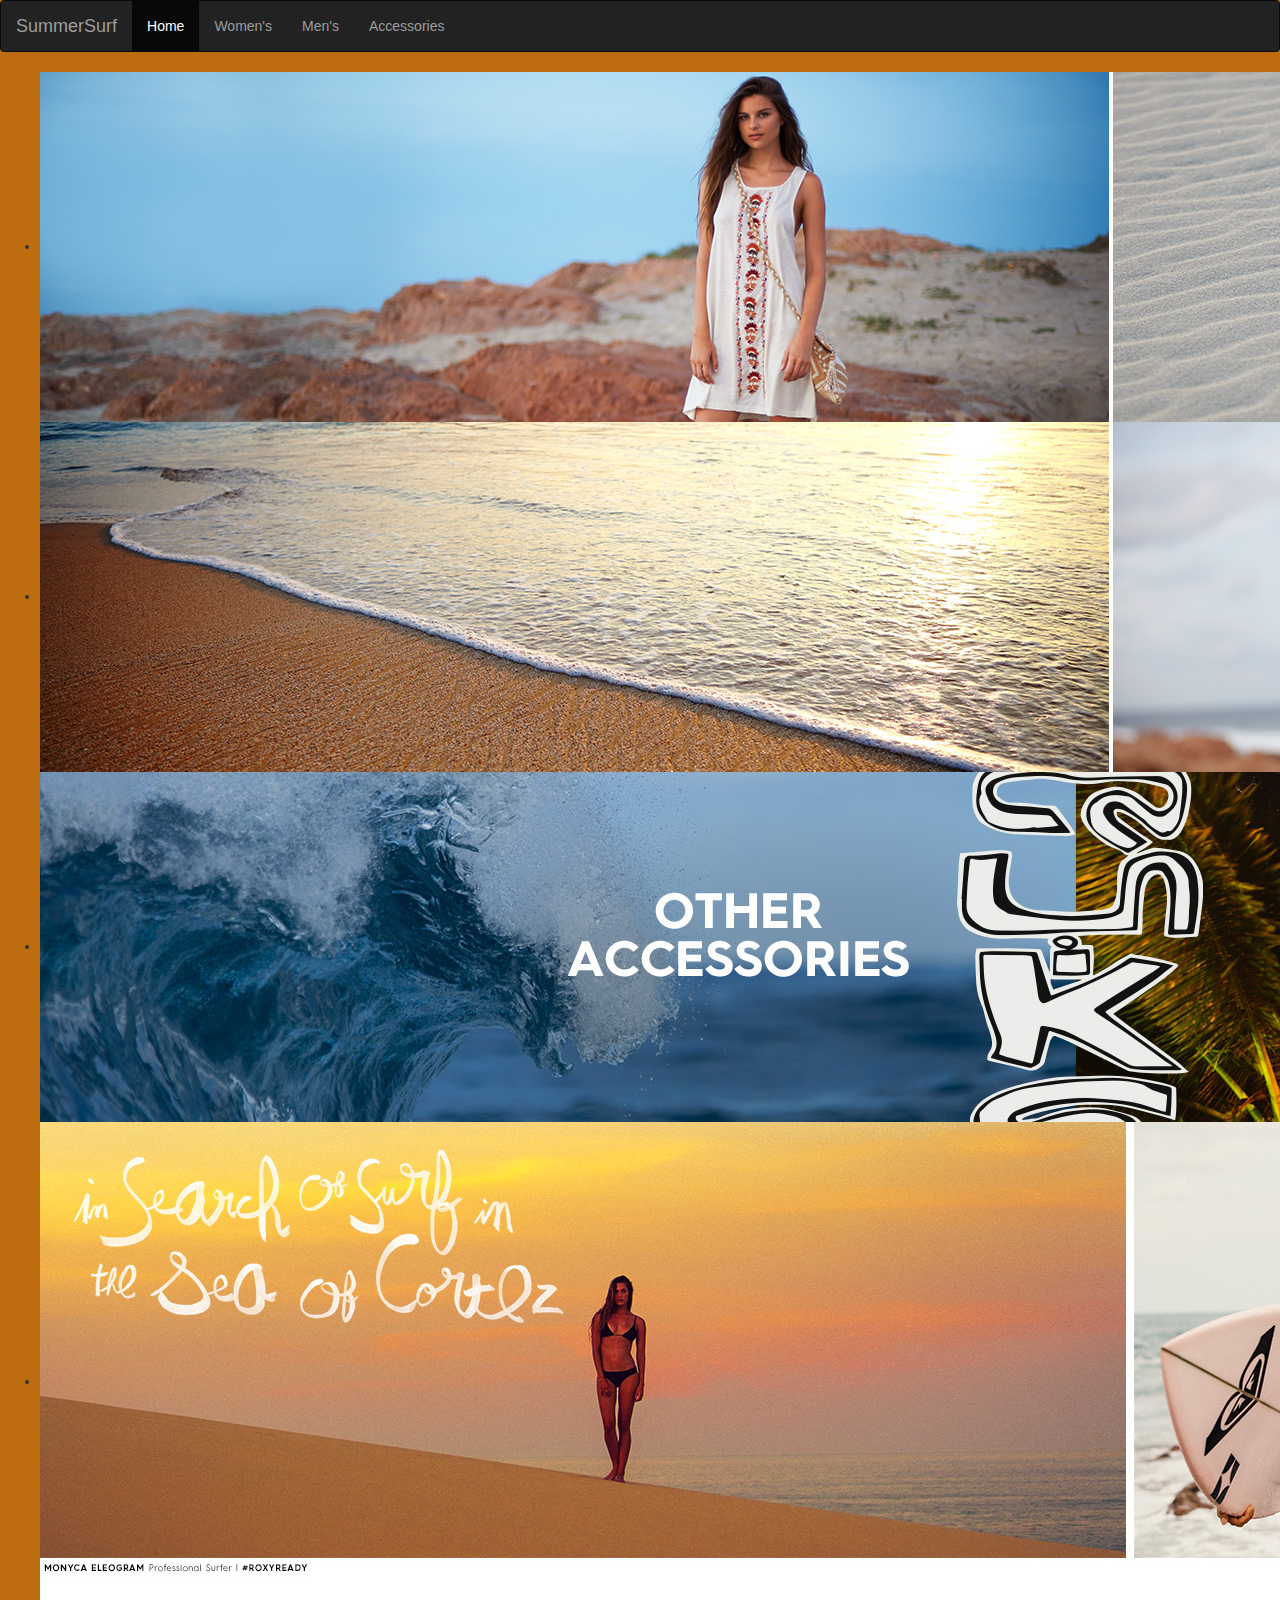
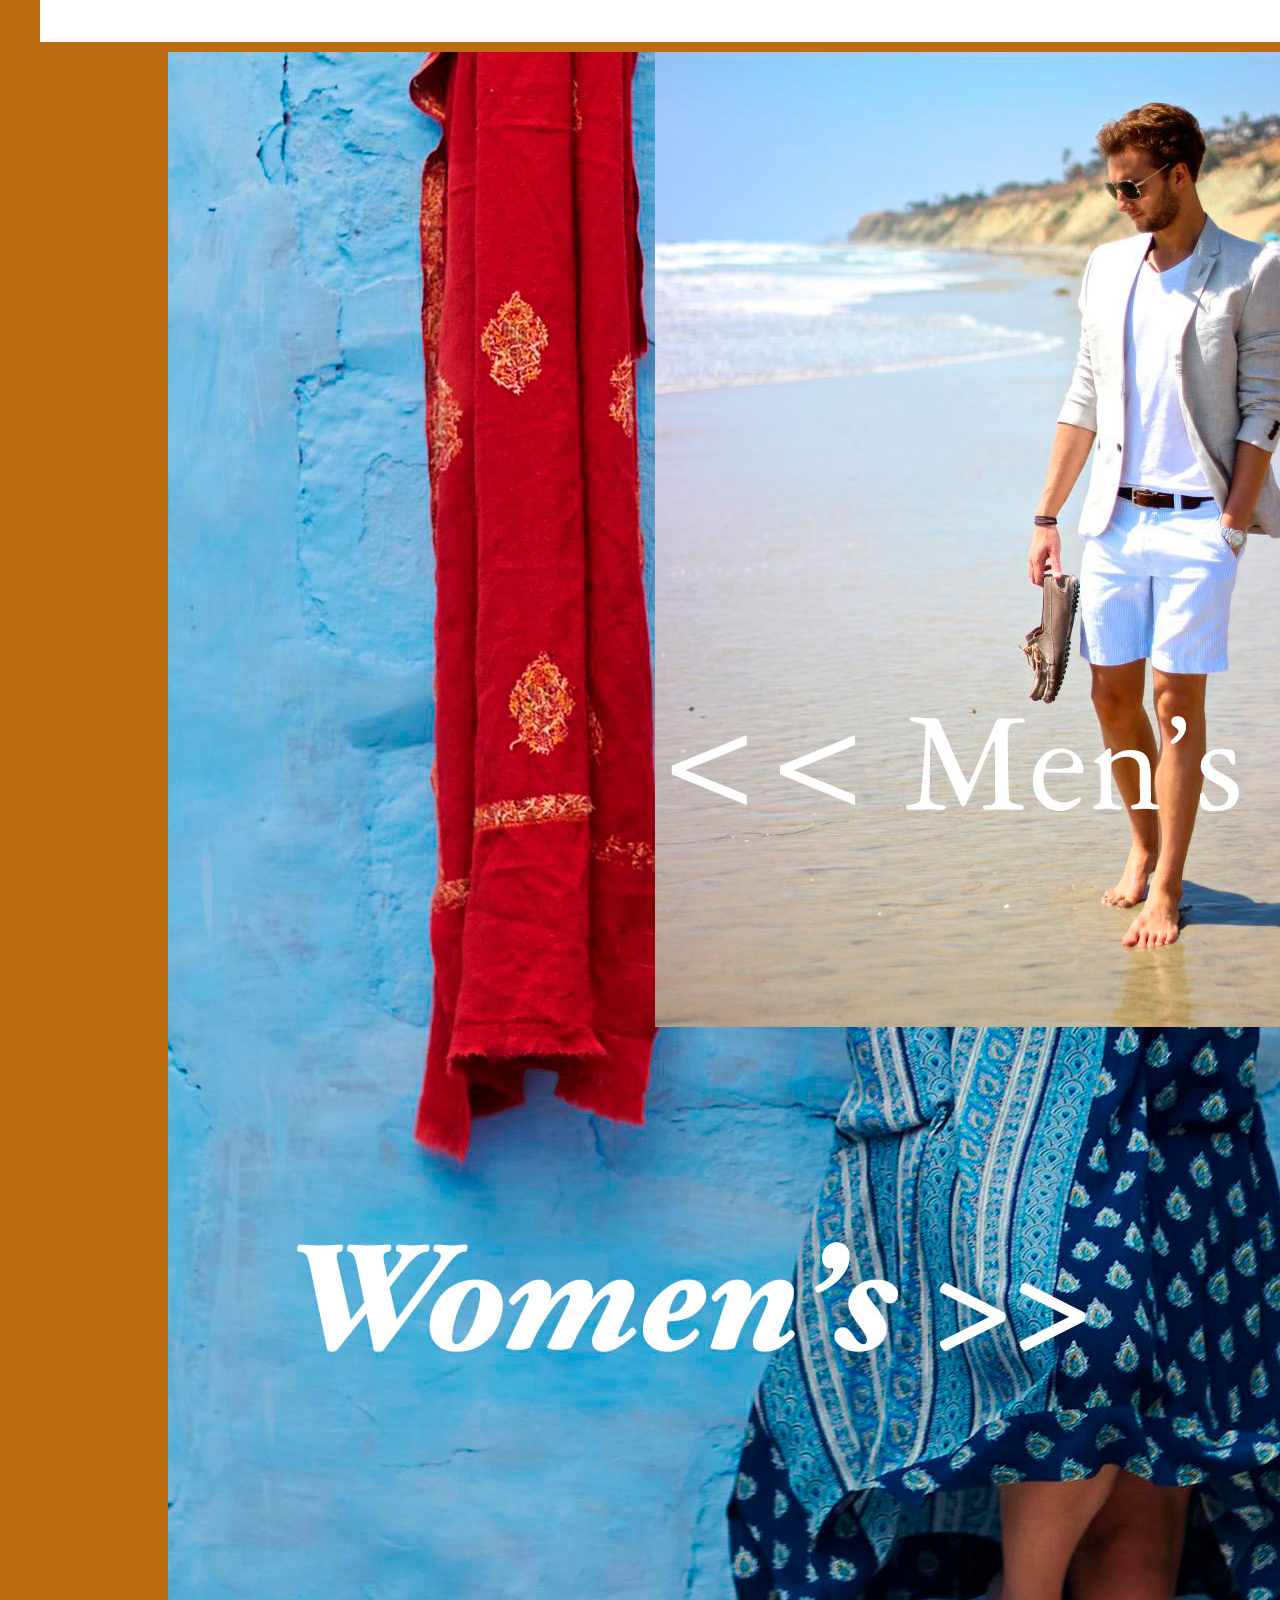
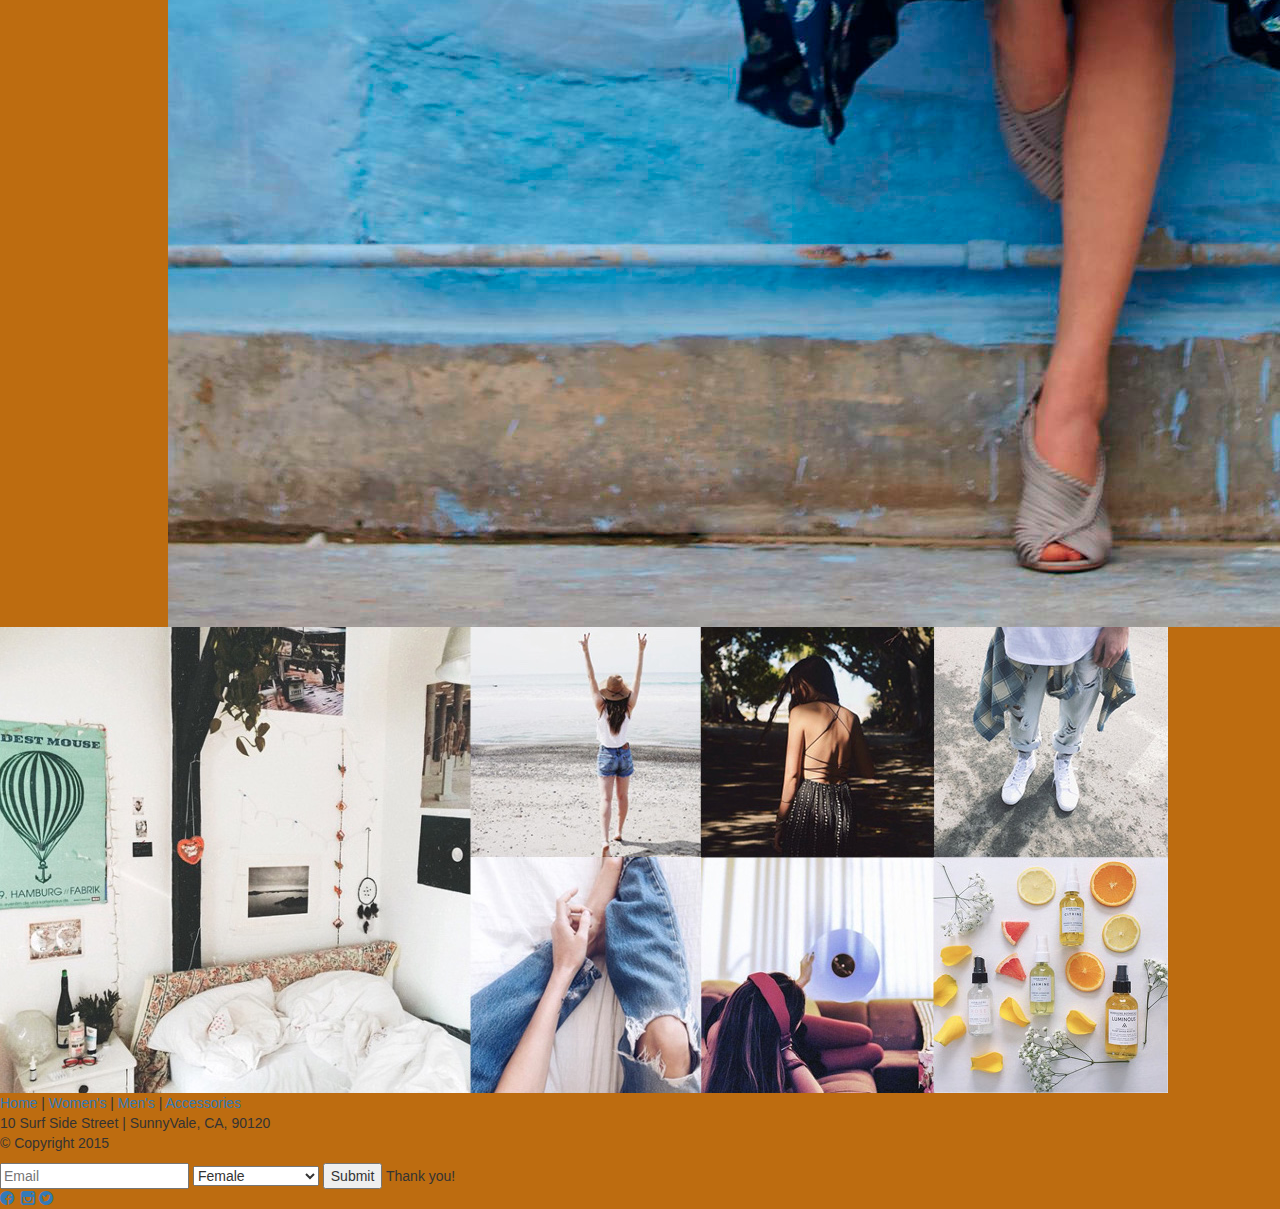
<file: index.html>
<!DOCTYPE html>
<html lang="en">
  <head>
    <title>SummerSurf | Home </title>
    <link href='http://fonts.googleapis.com/css?family=Marck+Script|Damion' rel='stylesheet' type='text/css'>
    <script src="http://ajax.googleapis.com/ajax/libs/jquery/1.11.2/jquery.min.js"> </script>
    <script src= 'index.js'> </script> 
    <meta charset="utf-8">
    <meta name="viewport" content="width=device-width, initial-scale=1">
    <link rel="stylesheet" href="http://maxcdn.bootstrapcdn.com/bootstrap/3.3.4/css/bootstrap.min.css">
    <script src="https://ajax.googleapis.com/ajax/libs/jquery/1.11.1/jquery.min.js"></script>
    <script src="http://maxcdn.bootstrapcdn.com/bootstrap/3.3.4/js/bootstrap.min.js"></script>
    <link href= 'icomoon/style.css' rel= 'stylesheet' type='text/css'>  
    <link rel='stylesheet' type='style/text' href="index.css">
    <style type="text/css">
    body {
      background: rgb(189, 108, 16);
    }
  </style>  

  </head>
  <body>
  
      <div>
        <nav class="navbar navbar-inverse">
          <div class="container-fluid">
            <div class="navbar-header">
              <a class="navbar-brand" href="index.html"> SummerSurf </a>
            </div>
            <div>
              <ul class="nav navbar-nav">
                <li class="active"><a href="index.html">Home</a></li>
                <li><a href="womens.html">Women's</a></li>
                <li><a href="mens.html">Men's</a></li>
                <li><a href="#">Accessories</a></li>
              </ul>
            </div>
          </div>
        </nav>
      </div>       

      <div id="imageContainer">
        <div id="carousel">
          <ul>
            <li> <img src="images/womens-banner.jpg"> </li>
            <li> <img src="images/accessories-banner.jpg" alt="Accessories Banner"> </li>
            <li> <img src="images/men/men-accessories.jpg" alt="Men's Accessories"> </li>
            <li> <img src="images/men/homepage-28.jpg" alt="Summer Photo"> </li> 
           </ul>
          </div> 
        </div> 

        <div class="container">
          <div class="row">
            <div class="col-md-4 col-md-offset-1">
              <a href="womens.html"> 
                <img src="images/dress7.jpg" alt="Women's" id="dress1">
              </a>
            </div>
            <div class="col-md-4 col-md-offset-1">  
              <a href="mens.html">
              <img src='images/mens_cover2.jpg' alt="Men's" id="menscover"> 
              </a>
            </div>
          </div>
        </div>

        <div>   
          <a href="#">
           <img src= "images/accessories.jpg" alt="accessories" id="accessories"> 
           </a> 
         </div>  
 

<div id='main-footer'>        
      <footer>
        <class="active"><a class="nav-bottom" href="index.html">Home</a> | <a class="nav-bottom" href="womens.html">Women's</a> | <a class="nav-bottom" href="mens.html"> Men's </a> | <a class="nav-bottom" href=" "> Accessories</a> <br/>
            10 Surf Side Street | SunnyVale, CA, 90120
        <p> &copy; Copyright 2015</p>
      <div>
          <form> 
            <input type="email" text="Email" value placeholder= 'Email'>
            <select name= "Gender" value placeholder= "Gender">
              <option value="Female"> Female </option>
              <option value="Male"> Male </option>
              <option value="I'd rather not say"> I'd rather not say </option> 
            </select>
            <input id="submit" type= "submit" value= "Submit">  
            <span class="thanks"> Thank you! </span>
          </form>   
        </div>  
         <div class="social-media"> 
          <a href= "http://www.facebook.com"> <span class="icon icon-facebook3"> </span> </a>
          <a href= "http://www.instagram.com"><span class="icon icon-instagram"></span> </a>
          <a href= "http://www.twitter.com"> <span class="icon icon-twitter3"></span> </a>
        </div>  
      </footer> 
    </div>
</div>        
</body>
</html>
</file>
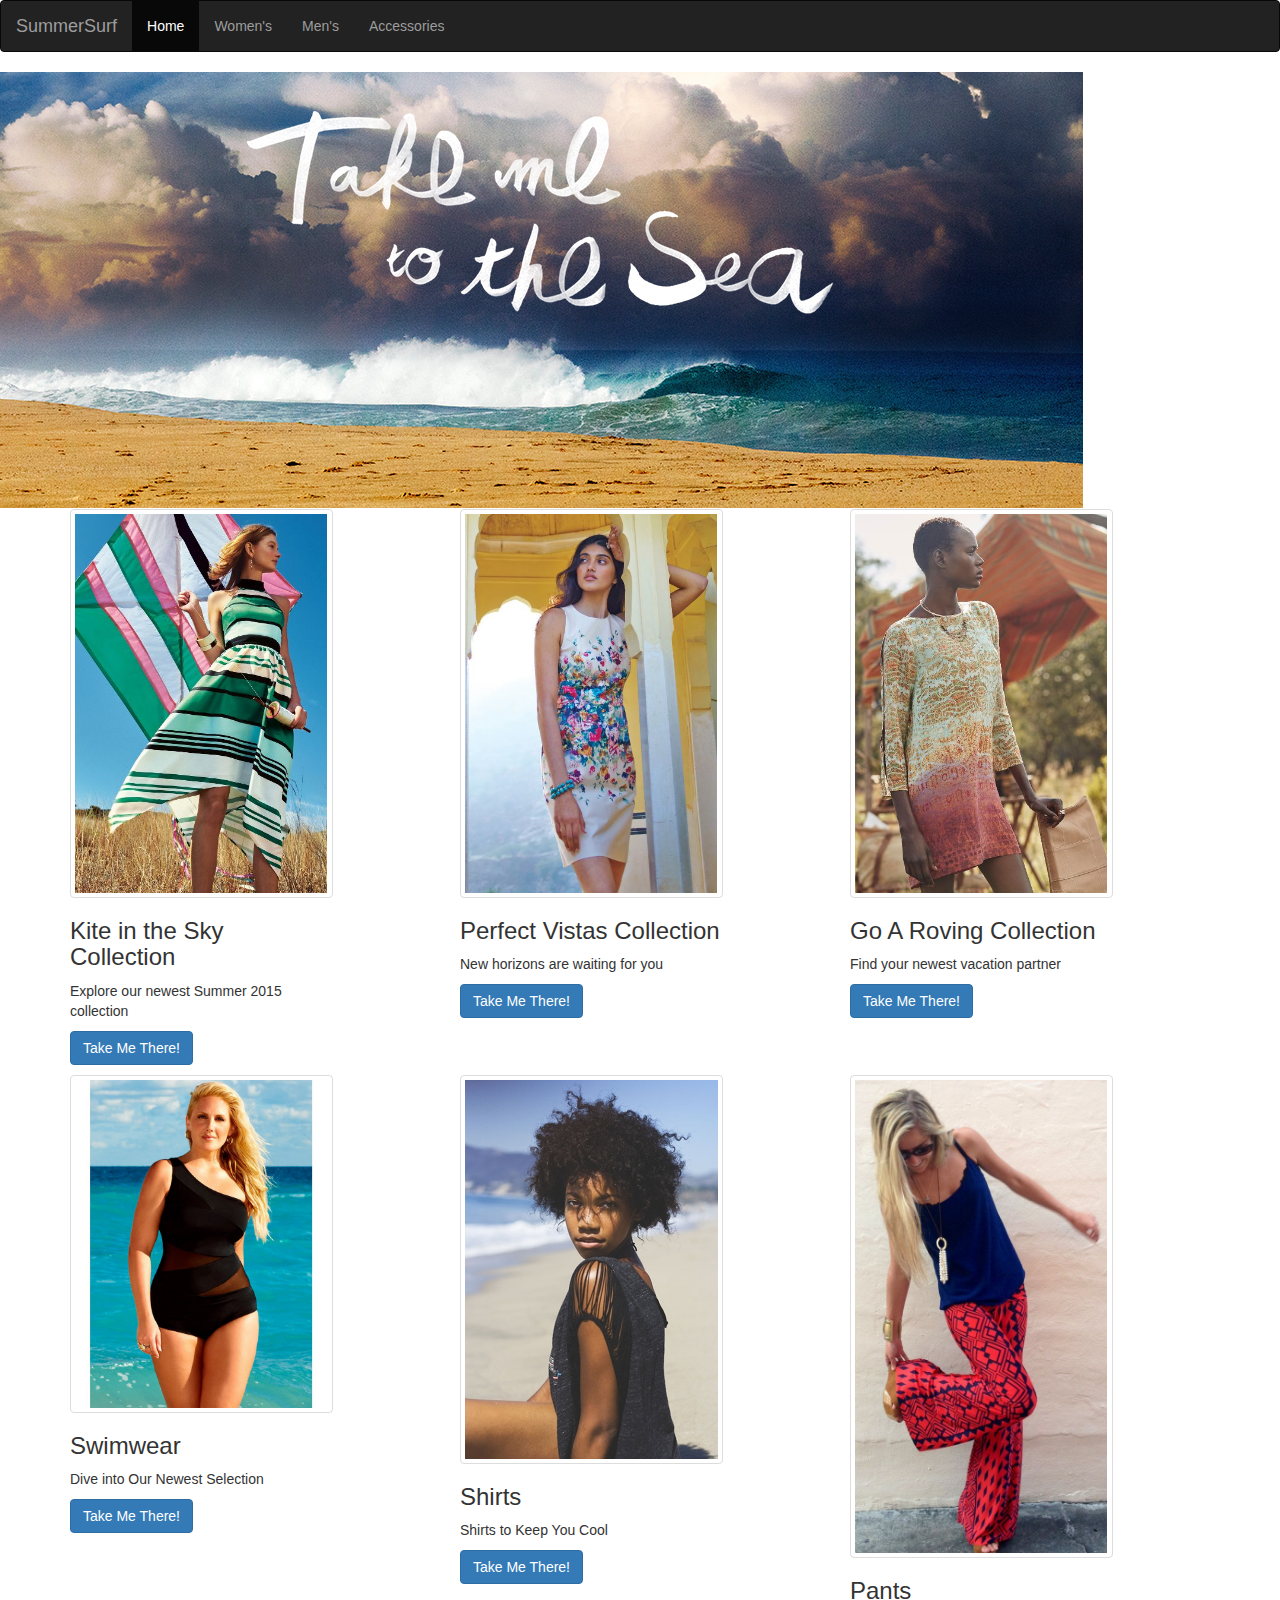
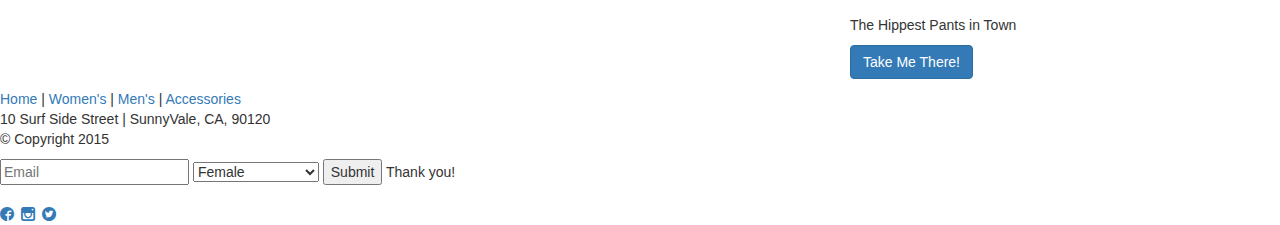
<file: womens.html>
<!DOCTYPE html> 
	<html>
		<head> 
			<title> SummerSurf | Women's </title> 
    		<link href='http://fonts.googleapis.com/css?family=Marck+Script|Damion' rel='stylesheet' type='text/css'>
   			<script src="http://ajax.googleapis.com/ajax/libs/jquery/1.11.2/jquery.min.js"> </script> 
			<meta charset="utf-8">
			<meta name="viewport" content="width=device-width, initial-scale=1">
			<link rel="stylesheet" href="http://maxcdn.bootstrapcdn.com/bootstrap/3.3.4/css/bootstrap.min.css">
			<script src="https://ajax.googleapis.com/ajax/libs/jquery/1.11.1/jquery.min.js"></script>
			<script src="http://maxcdn.bootstrapcdn.com/bootstrap/3.3.4/js/bootstrap.min.js"></script>
			<link href= 'icomoon/style.css' rel= 'stylesheet' type='text/css'>  
			<script src= 'womens.js'> </script> 
			<link rel='stylesheet' type='style/text' href="womens.css">
		</head>
		<body>	

		  <div>
		    <nav class="navbar navbar-inverse">
		      <div class="container-fluid">
		        <div class="navbar-header">
		          <a class="navbar-brand" href="index.html"> SummerSurf </a>
		        </div>
		        <div>
		          <ul class="nav navbar-nav">
		            <li class="active"><a href="index.html">Home</a></li>
		            <li><a href="womens.html">Women's</a></li>
		            <li><a href="mens.html">Men's</a></li>
		            <li><a href="#">Accessories</a></li>
		          </ul>
		        </div>
		      </div>
		    </nav>
		  </div>

		   <header class="shop"> 
			<img src= "images/womens_banner2.jpg">	
		</header>
		 

		<div class="container">
			<div class="row">	
				<div class="col-md-3">
		    		<div class="thumbnail">
		      			<img class="pics" src="images/dress6.jpg" alt="Kite in the Sky">
		      		</div>
		      		<div class="caption fill">
		        		<h3>Kite in the Sky Collection</h3>
		        		<p> Explore our newest Summer 2015 collection</p>
		        		<p><a href="#" class="btn btn-primary" role="button">Take Me There!</a></p>
		        	</div>
		        </div>
		        <div class='col-md-3 col-md-offset-1'>
		        	<div class="thumbnail">
		        		<img class="pics" src="images/adventure_dress.jpg" alt="Perfect Vistas">
		        	</div>
		        	<div class="caption fill">
		        		<h3> Perfect Vistas Collection</h3>
		        		<p> New horizons are waiting for you </p>
		        		<p><a href="#" class="btn btn-primary" role="button">Take Me There!</a></p>
		        	</div>
		        </div>	
		        <div class='col-md-3 col-md-offset-1'>
		        	<div class="thumbnail">
		        		<img class="pics" src="images/adventure_dress2.jpg" alt="Go a Roving">
		        	</div>	
		        		<div class="caption fill">
			        		<h3> Go A Roving Collection</h3>
			        		<p> Find your newest vacation partner </p>
			        		<p><a href="#" class="btn btn-primary" role="button">Take Me There!</a></p>
			        	</div>
			        </div>	 
			        </div>
			    </div>
			</div>		
		    
		    <div class="container">
			<div class="row">	
				<div class="col-md-3">
		    		<div class="thumbnail">
		      			<img class="pics" src="images/woman_suit3.jpg" alt="Swimwear">
		      		</div>
		      		<div class="caption fill">
		        		<h3>Swimwear</h3>
		        		<p> Dive into Our Newest Selection</p>
		        		<p><a href="#" class="btn btn-primary" role="button">Take Me There!</a></p>
		        	</div>
		        </div>
		        <div class='col-md-3 col-md-offset-1'>
		        	<div class="thumbnail">
		        		<img class="pics" src="images/woman_shirt.jpg" alt="Pantaloons">
		        	</div>
		        	<div class="caption fill">
		        		<h3> Shirts </h3>
		        		<p> Shirts to Keep You Cool </p>
		        		<p><a href="#" class="btn btn-primary" role="button">Take Me There!</a></p>
		        	</div>
		        </div>	
		        <div class='col-md-3 col-md-offset-1'>
		        	<div class="thumbnail">
		        		<img class="pics" src="images/woman_pants.jpg">
		        	</div>	
		        		<div class="caption fill">
			        		<h3> Pants </h3>
			        		<p> The Hippest Pants in Town </p>
			        		<p><a href="#" class="btn btn-primary" role="button">Take Me There!</a></p>
			        	</div>
			        </div>	 
			        </div>
			    </div>
			</div>		
		      	

	<div class='clearfix'> </div>
	<div id='main-footer'>        
      <footer>
        <class="active"><a class="nav-footer" href="index.html">Home</a> | <a class="nav-footer" href="womens.html">Women's</a> | <a class="nav-footer" href="mens.html">Men's</a> | <a class="nav-footer" href=" "> Accessories</a> <br/>
            10 Surf Side Street | SunnyVale, CA, 90120
        <p> &copy; Copyright 2015</p>
      <div>
          <form> 
            <input type="email" text="Email" value placeholder= 'Email' >
            <select name= "Gender" value placeholder= "Gender">
              <option value="Female"> Female </option>
              <option value="Male"> Male </option>
              <option value="I'd rather not say"> I'd rather not say </option> 
            </select>
            <input type= "submit" value= "Submit">  
            <span class="thanks"> Thank you! </span>
          </form>   
      </div>  
      <br> 
        <div class="social-media"> 
        	<a href= "http://www.facebook.com"> <span class="icon icon-facebook3"> </span> </a>
        	<a href= "http://www.instagram.com"> <span class="icon icon-instagram"> </span> </a>
        	<a href="http://www.twitter.com"> <span class="icon icon-twitter3"> </span> </a>
        </div>	
      </footer> 
    </div>
</div>  
		</body> 
	</html>
</file>
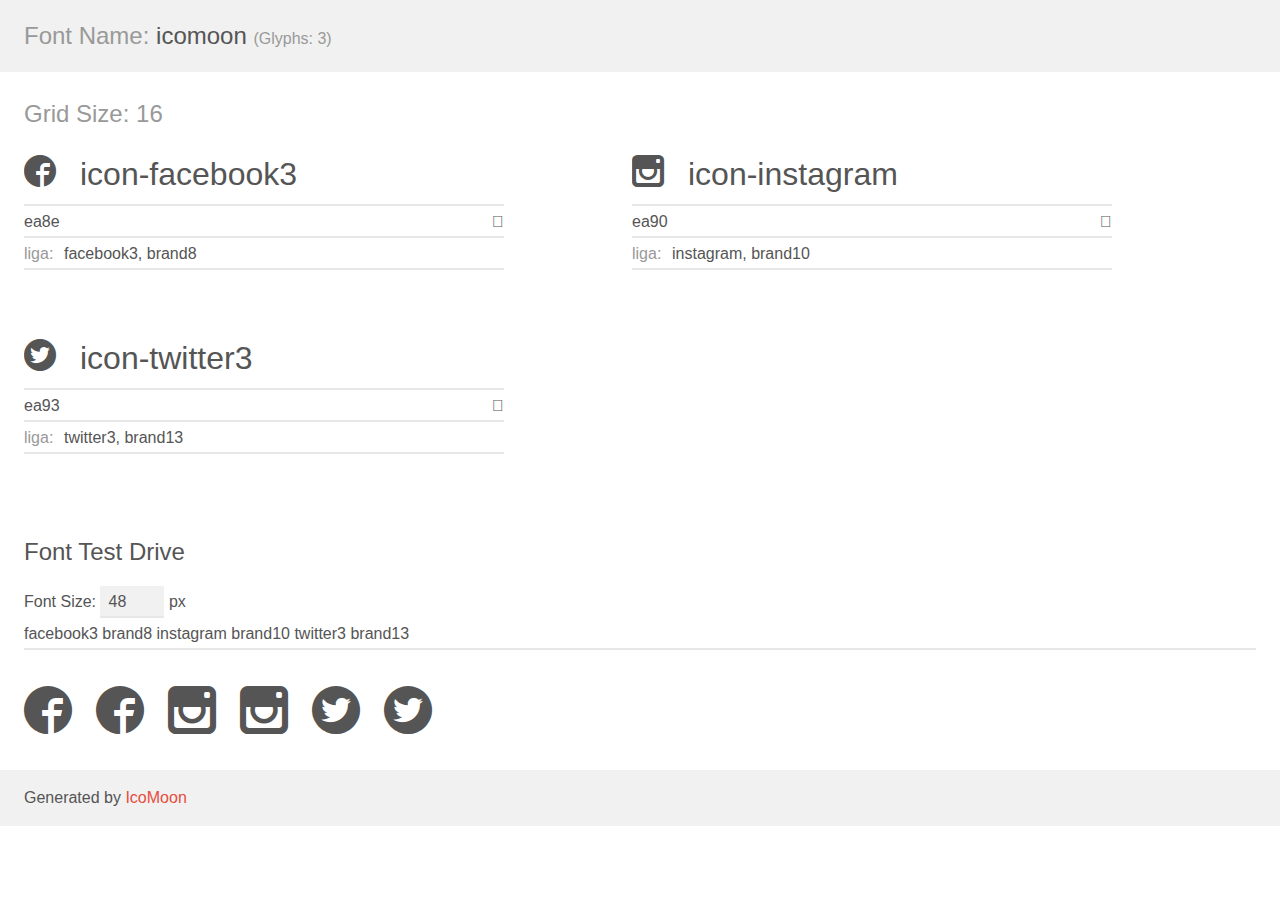
<file: icomoon/demo.html>
<!doctype html>
<html>
<head>
	<meta charset="utf-8">
	<title>IcoMoon Demo</title>
	<meta name="description" content="An Icon Font Generated By IcoMoon.io">
	<meta name="viewport" content="width=device-width">
	<link rel="stylesheet" href="demo-files/demo.css">
	<link rel="stylesheet" href="style.css"></head>
<body>
	<div class="bgc1 clearfix">
		<h1 class="mhmm mvm"><span class="fgc1">Font Name:</span> icomoon <small class="fgc1">(Glyphs:&nbsp;3)</small></h1>
	</div>
	<div class="clearfix mhl ptl">
		<h1 class="mvm mtn fgc1">Grid Size: 16</h1>
		<div class="glyph fs1">
			<div class="clearfix bshadow0 pbs">
				<span class="icon icon-facebook3">
				
				</span>
				<span class="mls"> icon-facebook3</span>
			</div>
			<fieldset class="fs0 size1of1 clearfix hidden-false">
				<input type="text" readonly value="ea8e" class="unit size1of2" />
				<input type="text" maxlength="1" readonly value="&#xea8e;" class="unitRight size1of2 talign-right" />
			</fieldset>
			<div class="fs0 bshadow0 clearfix hidden-false">
				<span class="unit pvs fgc1">liga: </span>
				<input type="text" readonly value="facebook3, brand8" class="liga unitRight" />
			</div>
		</div>
		<div class="glyph fs1">
			<div class="clearfix bshadow0 pbs">
				<span class="icon icon-instagram">
				
				</span>
				<span class="mls"> icon-instagram</span>
			</div>
			<fieldset class="fs0 size1of1 clearfix hidden-false">
				<input type="text" readonly value="ea90" class="unit size1of2" />
				<input type="text" maxlength="1" readonly value="&#xea90;" class="unitRight size1of2 talign-right" />
			</fieldset>
			<div class="fs0 bshadow0 clearfix hidden-false">
				<span class="unit pvs fgc1">liga: </span>
				<input type="text" readonly value="instagram, brand10" class="liga unitRight" />
			</div>
		</div>
		<div class="glyph fs1">
			<div class="clearfix bshadow0 pbs">
				<span class="icon icon-twitter3">
				
				</span>
				<span class="mls"> icon-twitter3</span>
			</div>
			<fieldset class="fs0 size1of1 clearfix hidden-false">
				<input type="text" readonly value="ea93" class="unit size1of2" />
				<input type="text" maxlength="1" readonly value="&#xea93;" class="unitRight size1of2 talign-right" />
			</fieldset>
			<div class="fs0 bshadow0 clearfix hidden-false">
				<span class="unit pvs fgc1">liga: </span>
				<input type="text" readonly value="twitter3, brand13" class="liga unitRight" />
			</div>
		</div>
	</div>

	<!--[if gt IE 8]><!-->
	<div class="mhl clearfix mbl">
		<h1>Font Test Drive</h1>
		<label>
			Font Size: <input id="fontSize" type="number" class="textbox0 mbm"
			min="8" value="48" />
			px
		</label>
		<input id="testText" type="text" class="phl size1of1 mvl"
		placeholder="Type some text to test..." value="facebook3 brand8 instagram brand10 twitter3 brand13"/>
		</label>
		<div id="testDrive" class="icon">facebook3 brand8 instagram brand10 twitter3 brand13&nbsp;
		</div>
	</div>
	<!--<![endif]-->
	<div class="bgc1 clearfix">
		<p class="mhl">Generated by <a href="https://icomoon.io/app">IcoMoon</a></p>
	</div>
	<script src="liga.js"></script>
	<script src="demo-files/demo.js"></script>
</body>
</html>
</file>
<file: icomoon/style.css>
@font-face {
	font-family: 'icomoon';
	src: url('fonts/icomoon.eot');
}
@font-face {
	font-family: 'icomoon';
	src: url([data-uri]) format('truetype');
	font-weight: normal;
	font-style: normal;
}

.icon {
	font-family: 'icomoon';
	speak: none;
	font-style: normal;
	font-weight: normal;
	font-variant: normal;
	text-transform: none;
	line-height: 1;
	
	/* Enable Ligatures ================ */
	letter-spacing: 0;
	-webkit-font-feature-settings: "liga";
	-moz-font-feature-settings: "liga=1";
	-moz-font-feature-settings: "liga";
	-ms-font-feature-settings: "liga" 1;
	-o-font-feature-settings: "liga";
	font-feature-settings: "liga";

	/* Better Font Rendering =========== */
	-webkit-font-smoothing: antialiased;
	-moz-osx-font-smoothing: grayscale;
}

.icon-facebook3:before {
	content: "\ea8e";
}

.icon-instagram:before {
	content: "\ea90";
}

.icon-twitter3:before {
	content: "\ea93";
}
</file>
<file: index.css>
@media all {
	#dress1 {
		max-width: 100%;
		max-height: 100%;
	}
	#menscover {
		max-width: 100%;
		max-height: 100%;
	}
}

body {
	background: rgb(189, 108, 16);
}

nav {
	background-color: rgba(228, 199, 55, 0.56);
	font-family: 'Damion', cursive;
	font-size: 36px;
}

li {
	font-family: 'Marck Script', cursive;
	font-size: 28px;
	list-style: none;
	float: left;
	text-align: center;
	display: block;

}

a {
	color: white;
	padding: 5px;
}


#imageContainer {
  width: 1000px;
  height: 370px;
  background: #FFF;
  border-radius: 2px;
  box-shadow: 4px 4px 7px #292929;
  margin: 30px auto 0;
  margin-bottom: 50px;
  padding: 10px;
  text-align: center;
} 

#carousel {
	width: 980px;
	overflow: hidden;

}


#carousel ul {
	width: 3920px;
	padding: 0;
	margin: 0 auto;
}

#carousel ul li {
	width: 980px;
	text-align: center;
	height: 350px;
	list-style: none;
	float: left;
}

img:hover {
	opacity: 0.4;
}


#dress1 {
	text-align: center;
	width: 400px;
	height: 600px;
	margin-bottom: 50px;
	vertical-align: middle;
}

#menscover {
	text-align: center;
	width: 400px;
	height: 600px;
	margin-bottom: 50px;
	vertical-align: middle;
}


#accessories {
	text-align: center;
	float: center;
	margin: 40px;
	padding: 10px;
	width: 1100px;
	height: 500px;
}

input#submit {
	color: rgb(189, 108, 16);
	text-shadow: 0px 1px 1px #ffffff;
	padding: 5px 6px;
  	text-decoration: none;
  	font-family: 'Damion', cursive;
}

input#submit:hover {
	opacity: 0.4;
} 

.thanks {
	display: none;
}

.icon-facebook3:before {
    content: "\ea8e";
    color: rgb(189, 108, 16);

}

.icon-instagram:before {
    content: "\ea90";
    color: rgb(189, 108, 16);
}

.icon-twitter3:before {
    content: "\ea93";
    color: rgb(189, 108, 16);
}

footer#submit {
	color: rgb(189, 108, 16);
}


footer {
	width: auto;
	border: 1px solid black;
	background-color: rgba(228, 199, 55, 0.56);
	height: 100px;
	text-align: center;
	color: rgb(189, 108, 16);
	font-family: 'Damion', cursive;
	font-size: 20px;
	padding: 15px;
	margin-bottom:20px;
	height: 220px;
	border: none;
}


footer p {
	color: rgb(189, 108, 16);
}

#nav-bottom {
	color: rgb(189, 108, 16);
}
</file>
<file: womens.css>
@media all {
	.pics {
		text-align: center;
		max-width: 200%;
		max-height: 200%;
	}


}


body {
	background-color: rgba(84, 229, 202, 0.43);
}


nav {
	background-color: black;
	font-family: 'Damion', cursive;
	font-size: 36px;
	border-bottom: 1px;
}

li {
	font-family: 'Marck Script', cursive;
	font-size: 28px;
	list-style: none;
	float: left;
	text-align: center;
	display: block;
}


a {
	color: rgb(189, 108, 16);
	padding: 5px;
}


.container {
	margin-bottom: 55px;
}

.thumbnail {
	max-width: 250px;
}

.pics {
	max-width: 524px;
	max-height: 350px;
}

.fill {
	font-family: 'Damion', cursive;
}

p {
	font-family: 'Marck Script', cursive;
	font-size: 18px;
}


.shop {
	text-align: center;
	display: inline-block;
	vertical-align: middle;
	margin-top: 30px;
	margin-bottom: 50px;
	margin-left: 30px;
}


input#submit {
	color: black;
	text-shadow: 0px 1px 1px #ffffff;
	padding: 5px 6px;
  	text-decoration: none;
  	font-family: 'Damion', cursive;
  	background-color: rgba(84, 229, 202, 0.56);
}

input#submit:hover {
	opacity: 0.4;
} 

.thanks {
	display: none;
}

.icon-facebook3:before {
    content: "\ea8e";
    color: rgb(189, 108, 16);
}

.icon-instagram:before {
    content: "\ea90";
    color: rgb(189, 108, 16);
}

.icon-twitter3:before {
    content: "\ea93";
    color: rgb(189, 108, 16);
}

footer {
	width: auto;
	border: 1px solid black;
	background-color: rgba(4, 65, 107, 0.8);
	height: 100px;
	text-align: center;
	color: rgb(189, 108, 16);
	font-family: 'Damion', cursive;
	font-size: 20px;
	padding: 15px;
	margin-bottom:20px;
	height: 220px;
}

footer p {
	color: rgb(189, 108, 16);
}
</file>
<file: icomoon/demo-files/demo.css>
body {
	padding: 0;
	margin: 0;
	font-family: sans-serif;
	font-size: 1em;
	line-height: 1.5;
	color: #555;
	background: #fff;
}
h1 {
	font-size: 1.5em;
	font-weight: normal;
}
small {
	font-size: .66666667em;
}
a {
	color: #e74c3c;
	text-decoration: none;
}
a:hover, a:focus {
	box-shadow: 0 1px #e74c3c;
}
.bshadow0, input {
	box-shadow: inset 0 -2px #e7e7e7;
}
input:hover {
	box-shadow: inset 0 -2px #ccc;
}
input, fieldset {
	font-size: 1em;
	margin: 0;
	padding: 0;
	border: 0;
}
input {
	color: inherit;
	line-height: 1.5;
	height: 1.5em;
	padding: .25em 0;
}
input:focus {
	outline: none;
	box-shadow: inset 0 -2px #449fdb;
}
.glyph {
	font-size: 16px;
	width: 15em;
	padding-bottom: 1em;
	margin-right: 4em;
	margin-bottom: 1em;
	float: left;
	overflow: hidden;
}
.liga {
	width: 80%;
	width: calc(100% - 2.5em);
}
.talign-right {
	text-align: right;
}
.talign-center {
	text-align: center;
}
.bgc1 {
	background: #f1f1f1;
}
.fgc1 {
	color: #999;
}
.fgc0 {
	color: #000;
}
p {
	margin-top: 1em;
	margin-bottom: 1em;
}
.mvm {
	margin-top: .75em;
	margin-bottom: .75em;
}
.mtn {
	margin-top: 0;
}
.mtl, .mal {
	margin-top: 1.5em;
}
.mbl, .mal {
	margin-bottom: 1.5em;
}
.mal, .mhl {
	margin-left: 1.5em;
	margin-right: 1.5em;
}
.mhmm {
	margin-left: 1em;
	margin-right: 1em;
}
.mls {
	margin-left: .25em;
}
.ptl {
	padding-top: 1.5em;
}
.pbs, .pvs {
	padding-bottom: .25em;
}
.pvs, .pts {
	padding-top: .25em;
}
.unit {
	float: left;
}
.unitRight {
	float: right;
}
.size1of2 {
	width: 50%;
}
.size1of1 {
	width: 100%;
}
.clearfix:before, .clearfix:after {
	content: " ";
	display: table;
}
.clearfix:after {
	clear: both;
}
.hidden-true {
	display: none;
}
.textbox0 {
	width: 3em;
	background: #f1f1f1;
	padding: .25em .5em;
	line-height: 1.5;
	height: 1.5em;
}
#testDrive {
	display: block;
	padding-top: 24px;
	line-height: 1.5;
}
.fs0 {
	font-size: 16px;
}
.fs1 {
	font-size: 32px;
}
</file>
